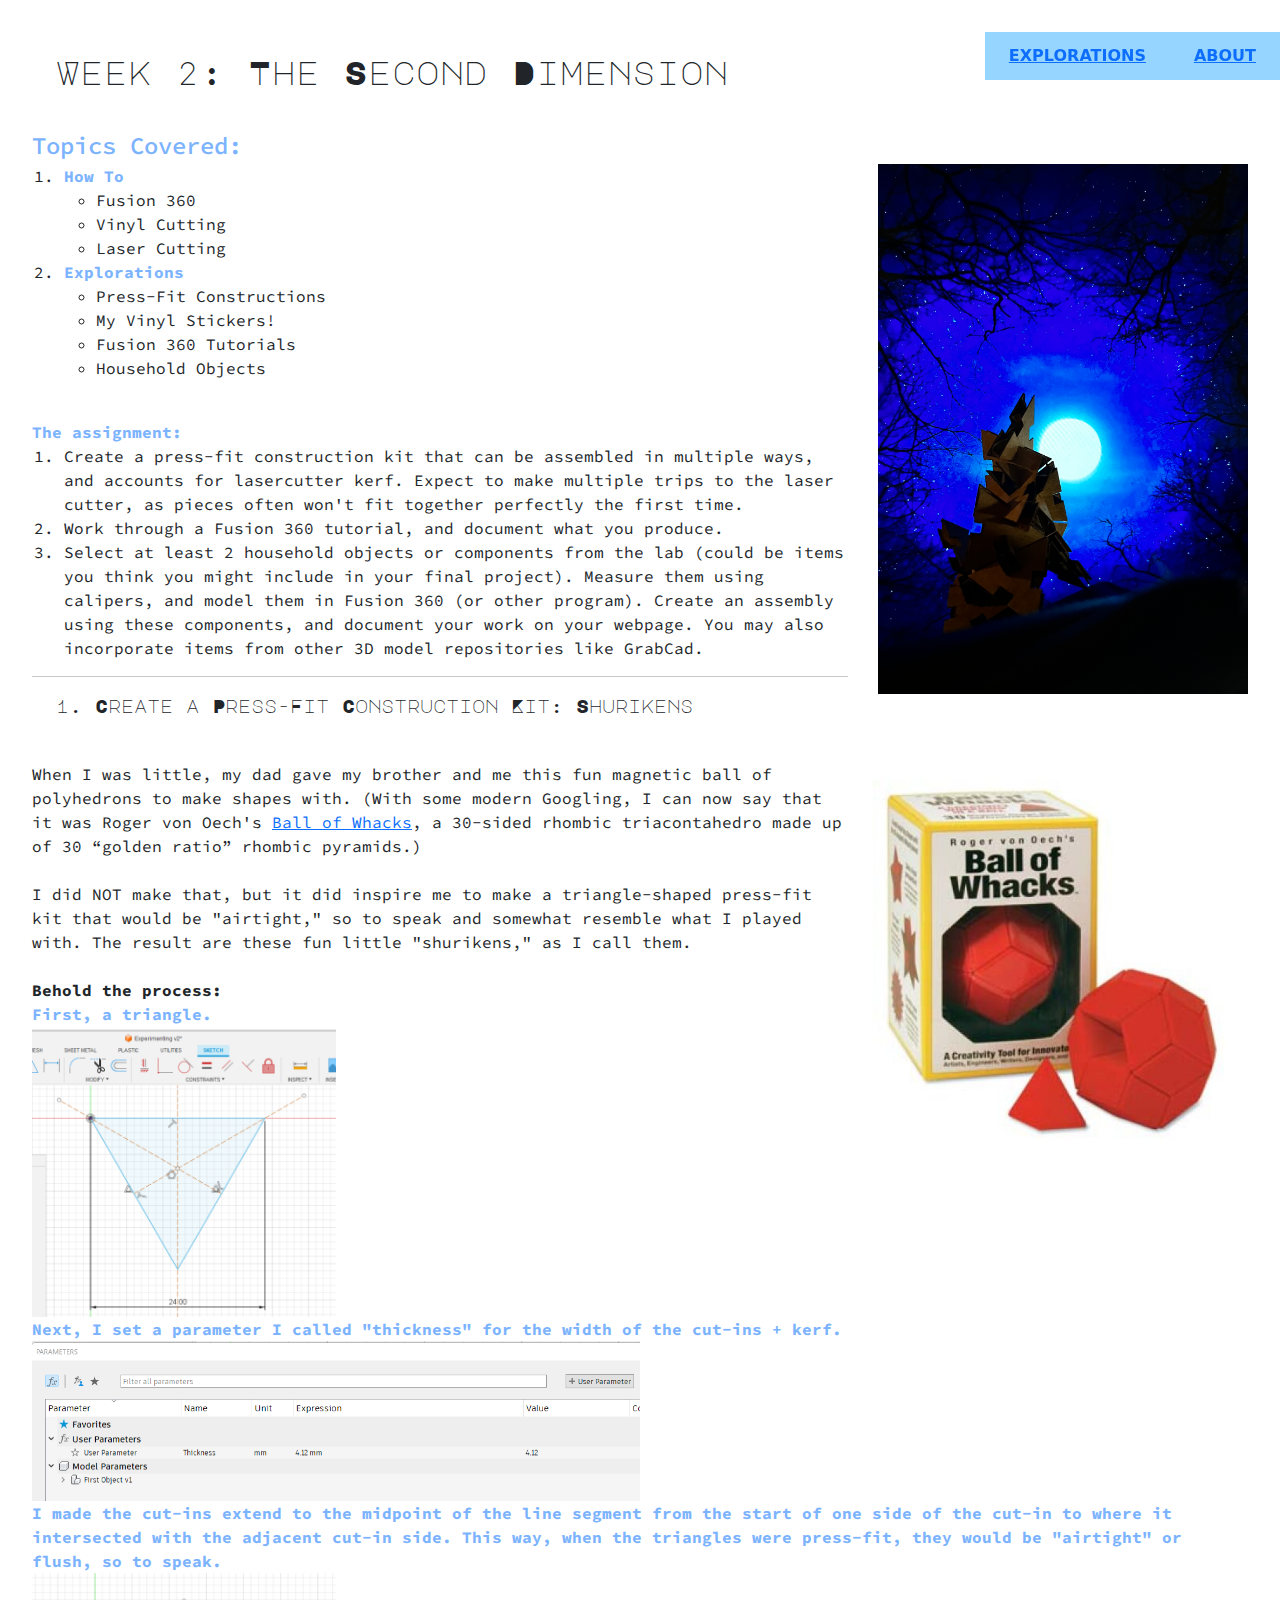
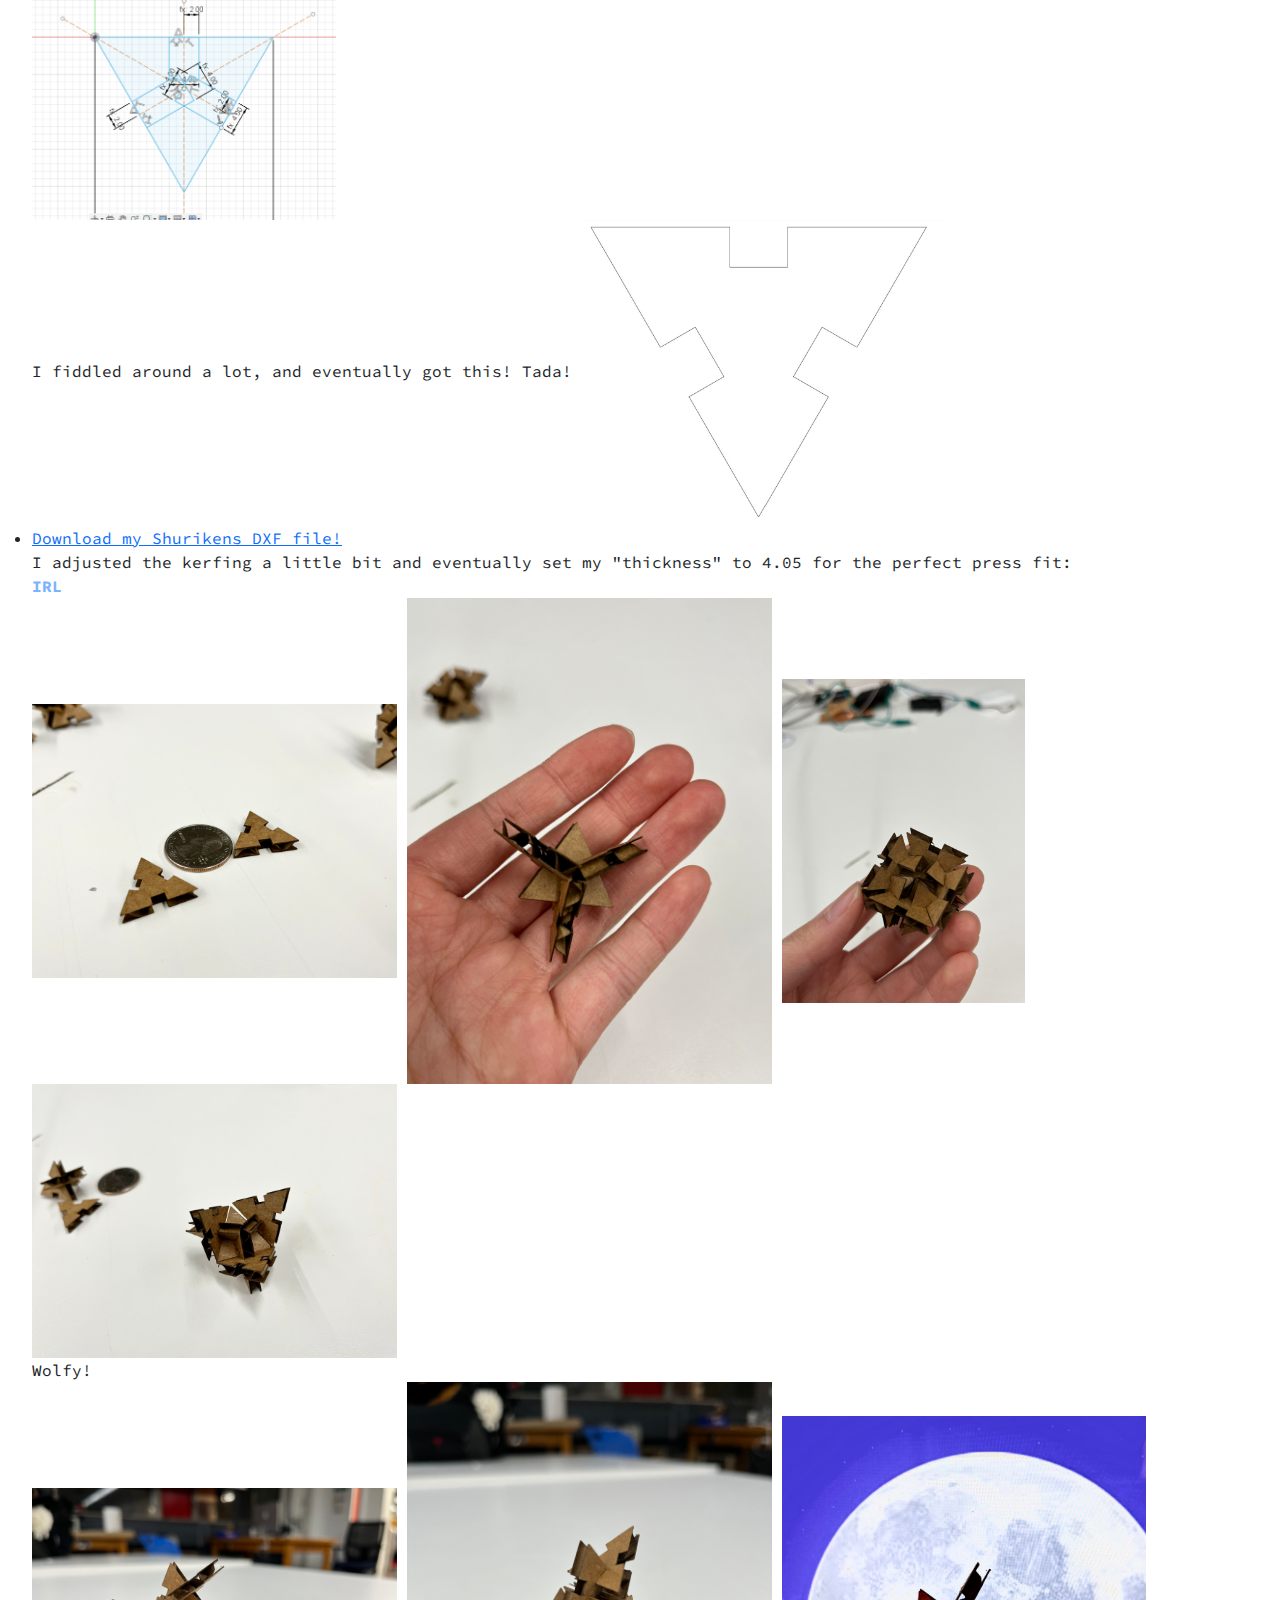
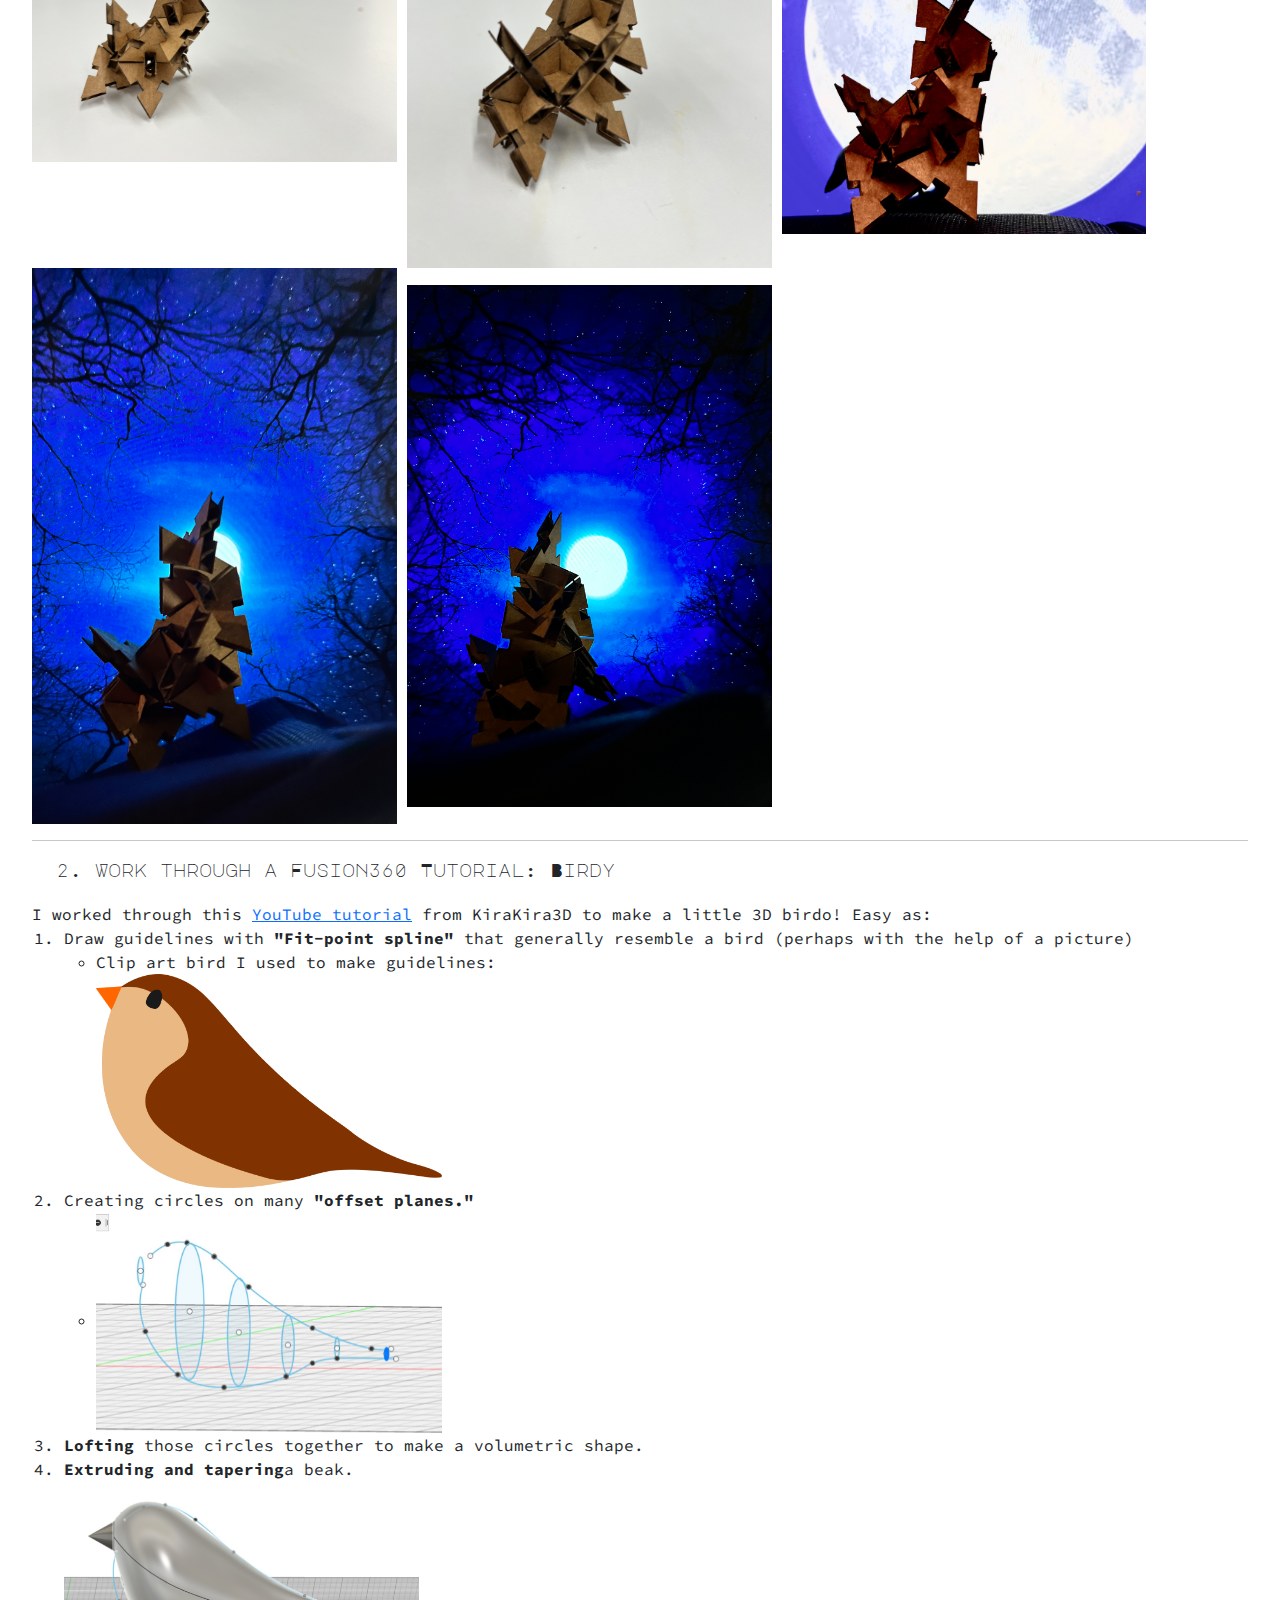
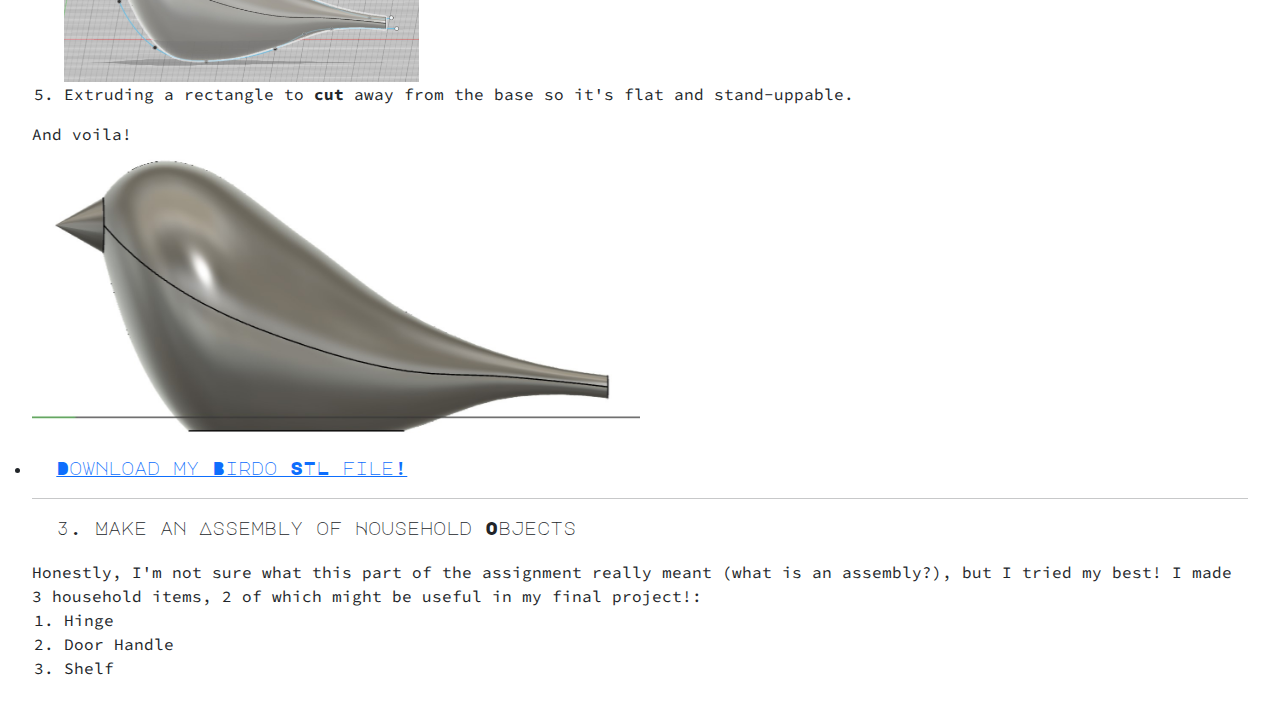
<file: 02_2d/index.html>
<!DOCTYPE html>
<html lang="en">
  <head>
  
    <title>PS70: Intro to Digital Fabrication -- Project Proposal</title>
  
    <!-- External Stylesheets -->
    <link rel="stylesheet" href="https://unpkg.com/aos@next/dist/aos.css" />
    <link href="https://cdn.jsdelivr.net/npm/bootstrap@5.1.1/dist/css/bootstrap.min.css" rel="stylesheet">
  
    <!-- Internal Stylesheets -->
    <!-- <link href="./style.css" rel="stylesheet"> -->
    <link href="../static/styles.css" rel="stylesheet">
  
    <!-- Google Fonts -->
    <link rel="preconnect" href="https://fonts.googleapis.com">
    <link rel="preconnect" href="https://fonts.gstatic.com" crossorigin>
    <link href="https://fonts.googleapis.com/css2?family=Source+Code+Pro:ital,wght@0,200;0,300;0,400;0,500;0,600;0,700;0,800;0,900;1,200;1,300;1,400;1,500;1,600;1,700;1,800;1,900&display=swap" rel="stylesheet">
  
    <link rel="preconnect" href="https://fonts.googleapis.com">
    <link rel="preconnect" href="https://fonts.gstatic.com" crossorigin>
    <link href="https://fonts.googleapis.com/css2?family=Major+Mono+Display&display=swap" rel="stylesheet">
    
  </head>

<body>

  <br>
  <br>

<header id="header">
    <!-- Nav -->
      <nav>
        <ul>
          <li><a href="../index.html">Explorations</a></li>
          <li><a href="../about.html">About</a></li>
        </ul>
      </nav>
</header>


  <div class="aboutme">
    <div class="subhead">
      Week 2: The Second Dimension
    </div>
    <div class="demi blue bigger">
      Topics Covered:
    </div>

    <img class="floated-right padded-left" alt="Press-Fit Wolf Howling at Moon" src="./shurikens10_wolfmoon.jpg" width=50%>

    <ol>
        <li><b class="blue">How To</b>
            <ul>
                <li>Fusion 360</li>
                <li>Vinyl Cutting</li>
                <li>Laser Cutting</li>
            </ul>   
        </li>
        <li><b class="blue">Explorations</b>
            <ul>
                <li>Press-Fit Constructions</li>
                <li>My Vinyl Stickers!</li>
                <li>Fusion 360 Tutorials</li>
                <li>Household Objects</li>
            </ul>        
        </li>
    </ol>
    <br>
      <b class="blue">The assignment:</b>
      <ol>
        <li>Create a press-fit construction kit that can be assembled in multiple ways, and accounts for lasercutter kerf. Expect to make multiple trips to the laser cutter, as pieces often won't fit together perfectly the first time.</li>
        <li>Work through a Fusion 360 tutorial, and document what you produce.</li>
        <li>Select at least 2 household objects or components from the lab (could be items you think you might include in your final project). Measure them using calipers, and model them in Fusion 360 (or other program). Create an assembly using these components, and document your work on your webpage. You may also incorporate items from other 3D model repositories like GrabCad.</li>
      </ol>
      <hr>
      <div class="subsubhead">
        1. Create a Press-Fit Construction Kit: Shurikens
      </div>
    <br>
    <div>
      <img class="floated-right" alt="Ball of Whacks" src="./Ball-of-Whacks-Red-by-Creative-Whack-Company-510x510.jpg" width = 30%>
      When I was little, my dad gave my brother and me this fun magnetic ball of polyhedrons to make shapes with.
      (With some modern Googling, I can now say that it was Roger von Oech's <a href="https://www.artofplay.com/products/ball-of-whacks?variant=34110213200">Ball of Whacks</a>, 
      a 30-sided rhombic triacontahedro made up of 30 “golden ratio” rhombic pyramids.)
      <br><br>

      I did NOT make that, but it did inspire me to make a triangle-shaped press-fit kit that would be "airtight," so to speak and somewhat resemble what I played with.
      The result are these fun little "shurikens," as I call them.
      <br><br>
      <b>Behold the process:</b>
      <br>
      <b class="blue">First, a triangle.</b><br>
      <img alt="Triangle in Fusion360"" src="./ss_triangle.png" width=25%><br>
      <b class="blue">Next, I set a parameter I called "thickness" for the width of the cut-ins + kerf.</b><br>
      <img alt="Parameter Setting"" src="./ss_triangle_2.png" width=50%><br>
      <b class="blue">I made the cut-ins extend to the midpoint of the line segment from the start of one side of the cut-in to where it intersected with the adjacent cut-in side. This way, when the triangles were press-fit, they would be "airtight" or flush, so to speak.</b><br>
      <img alt="Triangle with Cut-in"" src="./ss_shuriken.png" width=25%><br>
      I fiddled around a lot, and eventually got this! Tada!
      <img alt="Shurikens"" src="./shurikens_final.jpg" width=30%>
      <li><a download href="./shuriken_4.05.dxf"> Download my Shurikens DXF file!</a><br></li>

      I adjusted the kerfing a little bit and eventually set my "thickness" to 4.05 for the perfect press fit:
      <br><b class="blue">IRL</b><br>
      <img alt="Shurikens" src="./shurikens1.jpg" width=30%>
      <img alt="Shurikens" src="./shurikens2.jpg" width=30%>
      <img alt="Shurikens" src="./shurikens3.jpg" width=20%>
      <img alt="Shurikens" src="./shurikens4.jpg" width=30%>
      <br>Wolfy!<br>
      <img alt="Shurikens as Wolf" src="./shurikens5_wolves.jpg" width=30%>
      <img alt="Shurikens as Wolf" src="./shurikens6_wolf.jpg" width=30%>
      <img alt="Shurikens as Wolf" src="./shurikens8_wolfmoon.jpg" width=30%>
      <img alt="Shurikens as Wolf" src="./shurikens9_wolfmoon.jpg" width=30%>
      <img alt="Shurikens as Wolf" src="./shurikens10_wolfmoon.jpg" width=30%>

      <hr>
      <div class="subsubhead">
        2. Work through a Fusion360 Tutorial: Birdy
      </div>
      I worked through this <a href="https://youtu.be/GUBwi9doWkY">YouTube tutorial</a> from KiraKira3D to make a little 3D birdo!
      Easy as:
      <ol>
        <li>Draw guidelines with <b>"Fit-point spline"</b> that generally resemble a bird (perhaps with the help of a picture)
          <ul>
            <li>Clip art bird I used to make guidelines:<br>
              <img alt="Clip-Art Bird" src="./bird-clipart-simple-1.png" width=30%></li></li>
          </ul>
        <li>Creating circles on many <b class=>"offset planes."</b>
          <ul>
            <li><img alt="Bird: Offset Planes with Circles" src="./step1.jpg" width="30%"></li>
          </ul>
        </li>

        <li><b>Lofting</b> those circles together to make a volumetric shape.</li>
        <li><b>Extruding and tapering</b>a beak.</li>
        <img alt="Bird but with Volume" src="./bird_loft_extrude.jpg" width=30%>
        <li>Extruding a rectangle to <b>cut</b> away from the base so it's flat and stand-uppable.</li>
      </ol>
      And voila!
      <br>
      <img alt="Bird but with Volume" src="./bird_flat_base.jpg" width=50%>

      <li><a class="subsubhead" download href="./birdo v1.stl"> Download my Birdo STL file!</a><br></li>
      <hr>
      <!-- 3rd Thing: -->
      <div class="subsubhead">
        3. Make an Assembly of Household Objects
      </div>
      Honestly, I'm not sure what this part of the assignment really meant (what is an assembly?), but I tried my best!

      I made 3 household items, 2 of which might be useful in my final project!:
      <ol>
        <li>Hinge</li>
        <li>Door Handle</li>
        <li>Shelf</li>
      </ol>
    </div>

    <br>


  </div>

</body>

<script src="https://cdn.jsdelivr.net/npm/bootstrap@5.0.2/dist/js/bootstrap.bundle.min.js" ></script>

</html>
</file>
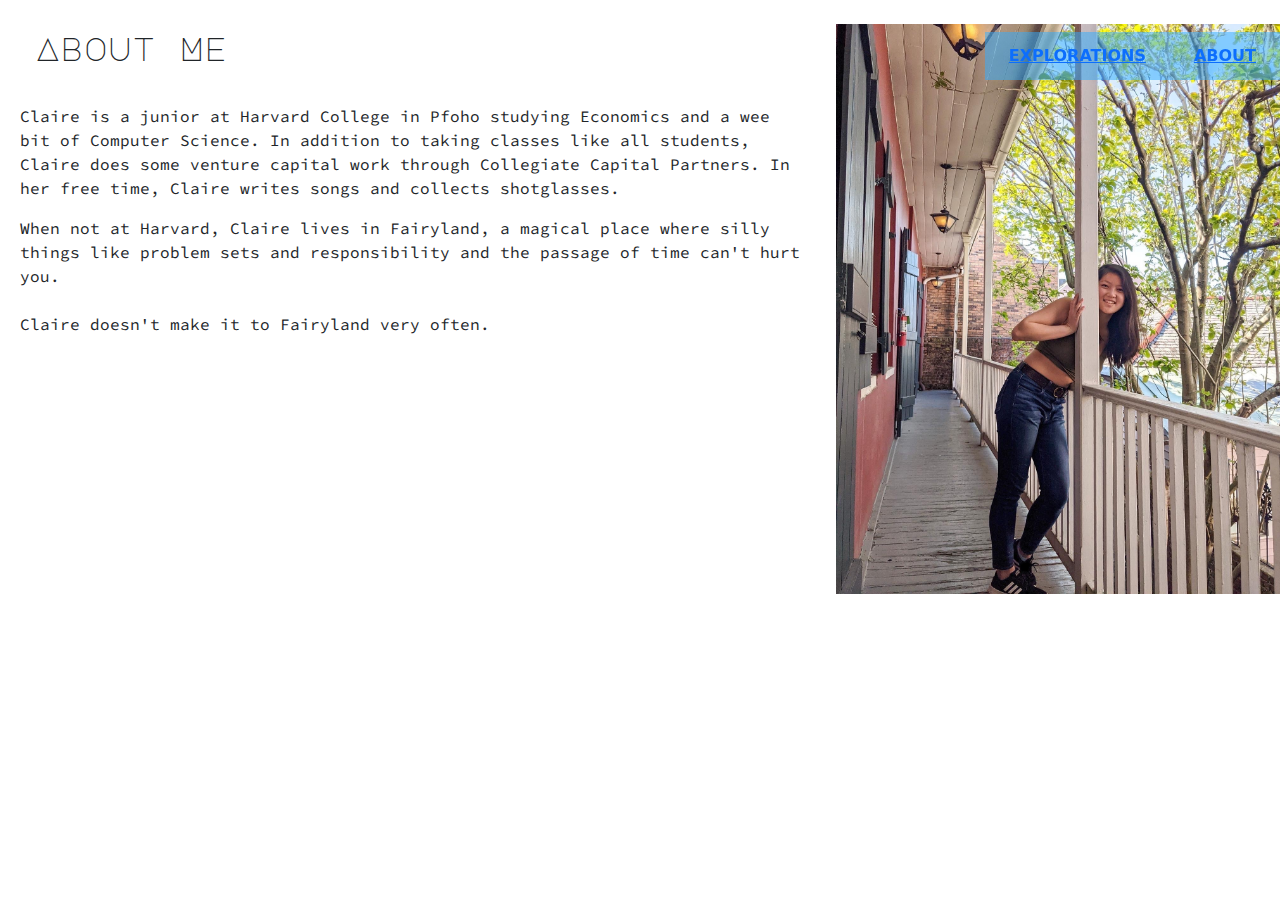
<file: about.html>
<!DOCTYPE html>
<html lang="en">

<head>
  
  <title>PS70: Intro to Digital Fabrication -- About</title>

  <!-- External Stylesheets -->
  <link rel="stylesheet" href="https://unpkg.com/aos@next/dist/aos.css" />
  <link href="https://cdn.jsdelivr.net/npm/bootstrap@5.1.1/dist/css/bootstrap.min.css" rel="stylesheet">

  <!-- Internal Stylesheets -->
  <!-- <link href="./style.css" rel="stylesheet"> -->
  <link href="./static/styles.css" rel="stylesheet">

  <!-- Google Fonts -->
  <link rel="preconnect" href="https://fonts.googleapis.com">
  <link rel="preconnect" href="https://fonts.gstatic.com" crossorigin>
  <link href="https://fonts.googleapis.com/css2?family=Source+Code+Pro:ital,wght@0,200;0,300;0,400;0,500;0,600;0,700;0,800;0,900;1,200;1,300;1,400;1,500;1,600;1,700;1,800;1,900&display=swap" rel="stylesheet">

  <link rel="preconnect" href="https://fonts.googleapis.com">
  <link rel="preconnect" href="https://fonts.gstatic.com" crossorigin>
  <link href="https://fonts.googleapis.com/css2?family=Major+Mono+Display&display=swap" rel="stylesheet">
  
  <!-- JavaScript for Buttons -->
  <script>

  </script>
</head>

<body>
  
  <header id="header">
      <!-- Nav -->
        <nav>
          <ul>
            <li><a href="index.html">Explorations</a></li>
            <li><a href="about.html">About</a></li>
          </ul>
        </nav>
  </header>

  <br>

  <div class="row">

    <div class="column65">
      <div class="aboutme">
        <div class="subhead">
          About Me
        </div>

        <p>
              Claire is a junior at Harvard College in Pfoho studying Economics and a wee bit of Computer Science.
              In addition to taking classes like all students, Claire does some venture capital work through Collegiate Capital Partners. In her free time, Claire 
              writes songs and collects shotglasses.
        </p>
        <div>
              When not at Harvard, Claire lives in Fairyland, a magical place
              where silly things like problem sets and responsibility
              and the passage of time can't hurt you.
              <br><br>
              Claire doesn't make it to Fairyland very often.
        </div>
      </div>
    </div>
      

    <div class="column35">
      <img alt="Leaning Claire" src="./static/Leaning_Claire.JPG" width=100% align>
    </div>
  </div>

</div>

  <!-- <xmp style="display:none;">

  </xmp> -->
</body>

<!-- <script src="./strapdown.js"></script> -->
<script src="https://cdn.jsdelivr.net/npm/bootstrap@5.0.2/dist/js/bootstrap.bundle.min.js" ></script>

</html>
</file>
<file: static/styles.css>
/* TEXT STYLES */

.blue{
    color:#7BB3FF
}
.p{
    font-family:"Source Code Pro", monospace;
}
/* centered text on photo */
.centered {
    position: absolute;
    top: 50%;
    left: 50%;
    transform: translate(-50%, -50%);
  }

.centered-up {
    position: absolute;
    top: 30%;
    left: 40%;
    transform: translate(-50%, -50%);
}

.bottom {
    position: absolute;
    top: 80%;
    left: 50%;
    transform: translate(-50%, -50%);
}

.right-title {
    position: absolute;
    top: 5%;
    right: 5%;
    /* transform: translate(-50%, -50%); */
    float: right;
    text-align:left;
}

.under-title
{
    position: absolute;
    top: 35%;
    right: 5%;
    /* transform: translate(-50%, -50%); */
    float: right;
    text-align:left;
    color:#000000;
    font-size:x-large;
    font-family: "Source Code Pro";
    font-weight: 400;
}
.highlight {
    background: rgba(255, 255, 255, 0.281);
    padding: 0.3em;
    width: fit-content;
  }
.thick-font 
{
    font-family: "Source Code Pro", monospace;
    font-weight: 800;
}

/* large font size */
.bigger
{
    font-size: x-large;
}

/* largest font size */
.biggest
{
    font-size: xxx-large;
}
.fun-header
{
    font-size: xx-large;
    font-family: "MV Boli","Zapf Chancery", "Rockwell", "Impact";
    color: #7BB3FF;
    font-weight: bold;
}

.left
{
    text-align: left;
    margin-left: 20px;
}


.demi
{
    font-weight: 550;
}

.heavy
{
    font-weight: 1000;
}

.italic
{
    font-style: italic;
}

/* headers */
.subhead
{
    font-size: xx-large;
    font-family: "Major Mono Display", "Source Code Pro", "Raleway", serif;
    font-weight: 300;
    margin-bottom: 1em;
    margin-left: 2%
}

.subsubhead
{
    font-size: large;
    font-family: "Major Mono Display", "Source Code Pro", "Raleway", serif;
    font-weight: 500;
    margin-bottom: 1em;
    margin-left: 2%
}

.subsubsubhead
{
    font-size: large;
    font-family: "Major Mono Display", "Source Code Pro", "Raleway", serif;
    font-weight: 500;
    margin-bottom: 1em;
    margin-left: 2%;
    color: #7BB3FF;
}

.grand-title
{
    font-size: 3.2em;
    font-family: "Major Mono Display", "Source Code Pro", monospace;
    font-weight:700;
    white-space: pre-wrap;
}


/*columns*/
.column {
    float: left;
    width: 50%;
    padding: 0px;
}

.column30
{
    float: right;
    width: 30%;
    padding: 1em; 
}

.aboutme
{
    margin-left: 2em;
    margin-right: 2em;
    font-family: "Source Code Pro", monospace;
}

.column65
{
    float: left;
    width: 65%;
    padding: 0em; 
}

.column35 {
    float: left;
    width: 35%;
    padding: 0px;
}

.column25 {
    float: left;
    width: 28%;
    padding: 0px;
}

.column40{
    float: left;
    width: 37%;
    padding: 0px;
}

/* IMAGES */
.floated-left
{
    float: left;
    position: relative;
    padding:0.2em;
    /* background: #7BB3FF; */
}

.floated-right
{
    float: right;
    width: 400px;
}

.floated-right-anywidth
{
    float: right;
}


/* TILES */

.container {
    position: relative;
    text-align: center;
    margin-bottom: 5%;
}
    .container:hover .overlay {
        opacity: 0;
    }
.overlay {
    float: left;
    padding: 10px;
    position: absolute;
    /* top: 0;
    bottom: 0;
    left: 20px;
    right: -10px;
    height: 100%; */
    width: 100%;
    opacity: 0.5;
    transition: 0.3s ease;
    background-color: #008CBA;
  }
  
.padded-left {
    padding-left: 30px;
}
 /* expansion */
.thumbnail { 
    /* top:-50px; 
    left:-35px; 
    display:block; 
    z-index:999;  */
    cursor: pointer; 
    -webkit-transition-property: all; 
    -webkit-transition-duration: 0.3s; 
    -webkit-transition-timing-function: ease; 

    /* -moz-transition: background-color 0.5s ease, opacity 0.5s ease;
    -webkit-transition: background-color 0.5s ease, opacity 0.5s ease;
    -ms-transition: background-color 0.5s ease, opacity 0.5s ease;
    transition: background-color 0.5s ease, opacity 0.5s ease; */
    content: '';
    display: block;
    opacity: 1.0;
    z-index: 1;
    opacity: 0.5;
    color: #ffffff !important;
    } 

    /* A5DEF2, 5BAEB7 1E80C1 414C6B*/
    .blizzard-filter
    {
        filter: invert(84%) sepia(19%) saturate(574%) hue-rotate(160deg) brightness(98%) contrast(93%);
    }

    .fountain-filter
    {
        filter: invert(63%) sepia(35%) saturate(511%) hue-rotate(138deg) brightness(93%) contrast(85%);
    }
    .blue-filter
    {
        /* filter: invert(66%) sepia(38%) saturate(5334%) hue-rotate(168deg) brightness(100%) contrast(90%); */
        filter: invert(36%) sepia(88%) saturate(866%) hue-rotate(173deg) brightness(94%) contrast(85%);
    }

    .dark-filter
    {
        filter: invert(25%) sepia(8%) saturate(2862%) hue-rotate(187deg) brightness(94%) contrast(77%);
    }
    
    /*change the number below to scale to the appropriate size*/ 
    .thumbnail:hover { 
    transform: scale(1.1); 
    border-bottom-color: transparent;
    color: #ffffff !important;
    opacity: 1;
    filter: none !important;
    }

/* Tiles */

.tiles {
    display: -moz-flex;
    display: -webkit-flex;
    display: -ms-flex;
    display: flex;
    -moz-flex-wrap: wrap;
    -webkit-flex-wrap: wrap;
    -ms-flex-wrap: wrap;
    flex-wrap: wrap;
    position: relative;
    margin: -2.5em 0 0 -2.5em;
}

    .tiles article {
        -moz-transition: -moz-transform 0.5s ease, opacity 0.5s ease;
        -webkit-transition: -webkit-transform 0.5s ease, opacity 0.5s ease;
        -ms-transition: -ms-transform 0.5s ease, opacity 0.5s ease;
        transition: transform 0.5s ease, opacity 0.5s ease;
        position: relative;
        width: calc(33.33333% - 2.5em);
        margin: 2.5em 0 0 2.5em;
    }

        .tiles article > .image {
            -moz-transition: -moz-transform 0.5s ease;
            -webkit-transition: -webkit-transform 0.5s ease;
            -ms-transition: -ms-transform 0.5s ease;
            transition: transform 0.5s ease;
            position: relative;
            display: block;
            width: 100%;
            border-radius: 4px;
            overflow: hidden;
        }

            .tiles article > .image img {
                display: block;
                width: 100%;
            }

            .tiles article > .image:before {
                pointer-events: none;
                -moz-transition: background-color 0.5s ease, opacity 0.5s ease;
                -webkit-transition: background-color 0.5s ease, opacity 0.5s ease;
                -ms-transition: background-color 0.5s ease, opacity 0.5s ease;
                transition: background-color 0.5s ease, opacity 0.5s ease;
                content: '';
                display: block;
                position: absolute;
                top: 0;
                left: 0;
                width: 100%;
                height: 100%;
                opacity: 1.0;
                z-index: 1;
                opacity: 0.65;
            }

            .tiles article > .image:after {
                pointer-events: none;
                -moz-transition: opacity 0.5s ease;
                -webkit-transition: opacity 0.5s ease;
                -ms-transition: opacity 0.5s ease;
                transition: opacity 0.5s ease;
                content: '';
                display: block;
                position: absolute;
                top: 0;
                left: 0;
                width: 100%;
                height: 100%;
                background-image: url('/Users/egshiglen/Documents/GitHub/PHYSCI-70/images/frame.png');
                background-position: center;
                background-repeat: no-repeat;
                background-size: 100% 100%;
                opacity: 0.25;
                z-index: 2;
            }

        .tiles article > a {
            display: -moz-flex;
            display: -webkit-flex;
            display: -ms-flex;
            display: flex;
            -moz-flex-direction: column;
            -webkit-flex-direction: column;
            -ms-flex-direction: column;
            flex-direction: column;
            -moz-align-items: center;
            -webkit-align-items: center;
            -ms-align-items: center;
            align-items: center;
            -moz-justify-content: center;
            -webkit-justify-content: center;
            -ms-justify-content: center;
            justify-content: center;
            -moz-transition: background-color 0.5s ease, -moz-transform 0.5s ease;
            -webkit-transition: background-color 0.5s ease, -webkit-transform 0.5s ease;
            -ms-transition: background-color 0.5s ease, -ms-transform 0.5s ease;
            transition: background-color 0.5s ease, transform 0.5s ease;
            position: absolute;
            top: 0;
            left: 0;
            width: 100%;
            height: 100%;
            padding: 1em;
            border-radius: 4px;
            border-bottom: 0;
            color: #ffffff;
            text-align: center;
            text-decoration: none;
            z-index: 3;
        }

            .tiles article > a > :last-child {
                margin: 0;
            }

            .tiles article > a:hover {
                color: #ffffff !important;
            }

            .tiles article > a h2 {
                margin: 0;
            }

            .tiles article > a .content {
                -moz-transition: max-height 0.5s ease, opacity 0.5s ease;
                -webkit-transition: max-height 0.5s ease, opacity 0.5s ease;
                -ms-transition: max-height 0.5s ease, opacity 0.5s ease;
                transition: max-height 0.5s ease, opacity 0.5s ease;
                width: 100%;
                max-height: 0;
                line-height: 1.5;
                margin-top: 0.35em;
                opacity: 0;
            }

                .tiles article > a .content > :last-child {
                    margin-bottom: 0;
                }

        .tiles article.style1 > .image:before {
            background-color: #ff9db4;
        }

/* Size for brand */
nav .navbar-brand
{
    font-size: xx-large;
    font-family: "Bahnschrift SemiBold", "Verdana","Raleway", "Georgia", serif;
}

/* Colors for brand */
nav .navbar-brand .blue
{
    color: #7BB3FF;
    /* #537fbe; */

}
nav .navbar-brand .red
{
    color: #ea433b;
}
nav .navbar-brand .yellow
{
    color: #f5b82e;
}
nav .navbar-brand .green
{
    color: #2e944b;
}

.name
{
    font-size: 3em;
    font-family: "Franklin Gothic Medium", serif;
    background-color: #013e74;
    color: #FFFFFF;
    text-align: center;
}

.subheader
{
    font-weight: 550;
    color: #7BB3FF;
}



/* Header; from Egshiglen Chuluunhuu*/

#header .logo {
    display: block;
    border-bottom: 0;
    color: inherit;
    font-weight: 900;
    letter-spacing: 0.35em;
    margin: 0 0 2.5em 0;
    text-decoration: none;
    text-transform: uppercase;
    display: inline-block;
}

    #header .logo > * {
        display: inline-block;
        vertical-align: middle;
    }

    #header .logo .symbol {
        margin-right: 0.65em;
    }

        #header .logo .symbol img {
            display: block;
            width: 2em;
            height: 2em;
        }

#header nav {
    position: fixed;
    right: 0em;
    top: 2em;
    z-index: 10000;
}

    #header nav ul {
        display: -moz-flex;
        display: -webkit-flex;
        display: -ms-flex;
        display: flex;
        -moz-align-items: center;
        -webkit-align-items: center;
        -ms-align-items: center;
        align-items: center;
        list-style: none;
        margin: 0;
        padding: 0;
    }

        #header nav ul li {
            display: block;
            padding: 0;
        }

            #header nav ul li a {
                display: block;
                position: relative;
                height: 3em;
                line-height: 3em;
                padding: 0 1.5em;
                background-color: #32adff82;
                border: 0;
                font-size: 1em;
                font-weight: 900;
                /* font-family:"Source Code Pro", monospace;
                letter-spacing: 0.35em; */
                text-transform: uppercase;
            }

            #header nav ul li a[href="#menu"] {
                -webkit-tap-highlight-color: transparent;
                width: 4em;
                text-indent: 4em;
                font-size: 1em;
                overflow: hidden;
                padding: 0;
                white-space: nowrap;
            }

                #header nav ul li a[href="#menu"]:before, #header nav ul li a[href="#menu"]:after {
                    -moz-transition: opacity 0.2s ease;
                    -webkit-transition: opacity 0.2s ease;
                    -ms-transition: opacity 0.2s ease;
                    transition: opacity 0.2s ease;
                    content: '';
                    display: block;
                    position: absolute;
                    top: 0;
                    left: 0;
                    width: 100%;
                    height: 100%;
                    background-position: center;
                    background-repeat: no-repeat;
                    background-size: 2em 2em;
                }

                #header nav ul li a[href="#menu"]:before {
                    background-image: url("data:image/svg+xml;charset=utf8,%3Csvg xmlns='http://www.w3.org/2000/svg' width='100' height='100' viewBox='0 0 100 100' preserveAspectRatio='none'%3E%3Cstyle%3Eline %7B stroke-width: 8px%3B stroke: %23f2849e%3B %7D%3C/style%3E%3Cline x1='0' y1='25' x2='100' y2='25' /%3E%3Cline x1='0' y1='50' x2='100' y2='50' /%3E%3Cline x1='0' y1='75' x2='100' y2='75' /%3E%3C/svg%3E");
                    opacity: 0;
                }

                #header nav ul li a[href="#menu"]:after {
                    background-image: url("data:image/svg+xml;charset=utf8,%3Csvg xmlns='http://www.w3.org/2000/svg' width='100' height='100' viewBox='0 0 100 100' preserveAspectRatio='none'%3E%3Cstyle%3Eline %7B stroke-width: 8px%3B stroke: %23585858%3B %7D%3C/style%3E%3Cline x1='0' y1='25' x2='100' y2='25' /%3E%3Cline x1='0' y1='50' x2='100' y2='50' /%3E%3Cline x1='0' y1='75' x2='100' y2='75' /%3E%3C/svg%3E");
                    opacity: 1;
                }

                #header nav ul li a[href="#menu"]:hover:before {
                    opacity: 1;
                }

                #header nav ul li a[href="#menu"]:hover:after {
                    opacity: 0;
                }

@media screen and (max-width: 736px) {

    #header {
        padding: 4em 0 0.1em 0 ;
    }

        #header nav {
            right: 0.5em;
            top: 0.5em;
        }

            #header nav ul li a[href="#menu"]:before, #header nav ul li a[href="#menu"]:after {
                background-size: 1.5em 1.5em;
            }

}
</file>
<file: style.css>
body {
    font: 20px Montserrat, sans-serif;
    line-height: 1.8;
    color: black;
    padding-top: 0px !important;
  }

p {font-size: 16px;}
.margin {margin-bottom: 15px;}

.container-fluid {
  padding: 0px;
  /*padding-bottom: 70px;*/
}

.nav-title{
  margin-left: 15px;
  margin-right: 15px;
}
</file>
